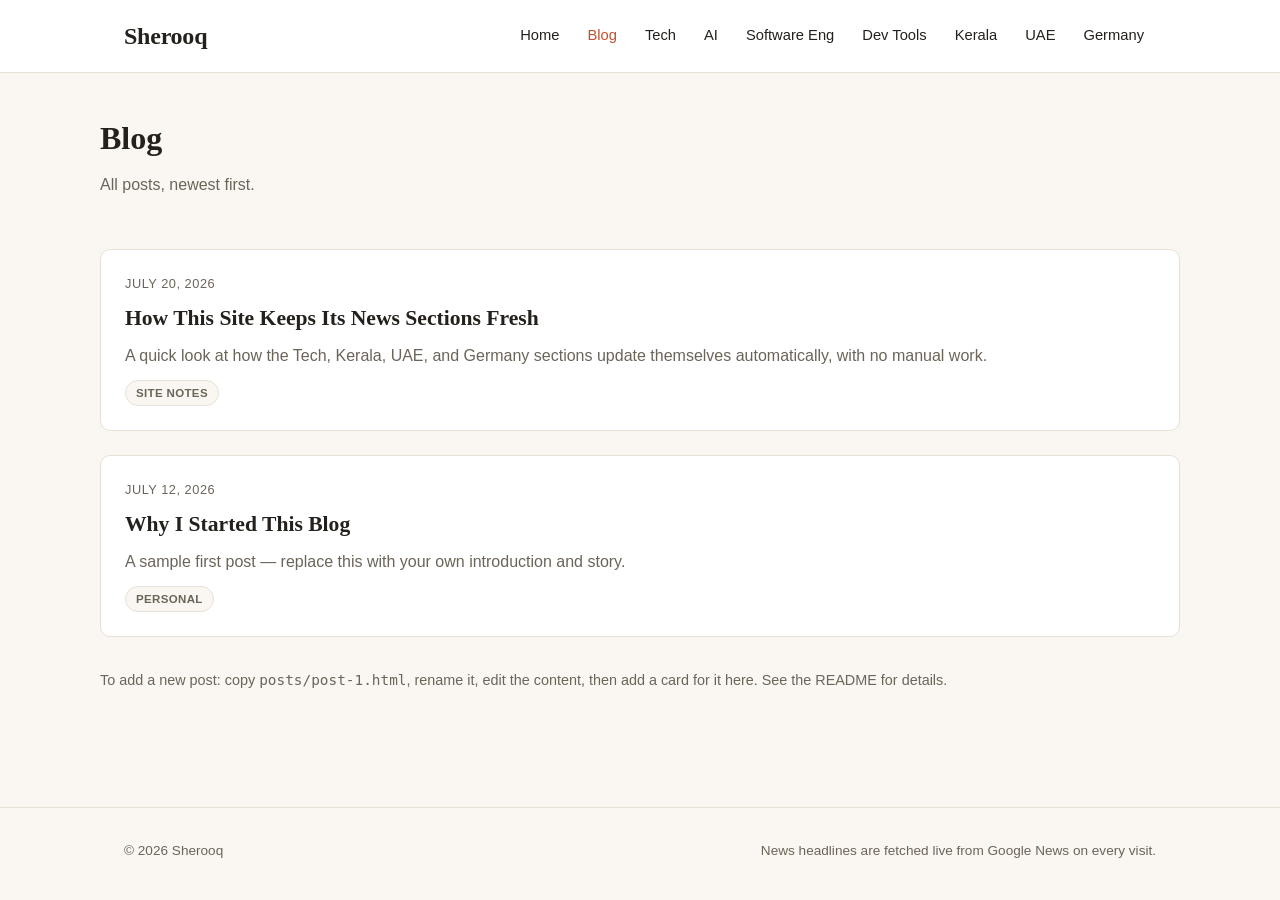
<file: blog.html>
<!DOCTYPE html>
<html lang="en">
<head>
<meta charset="UTF-8">
<meta name="viewport" content="width=device-width, initial-scale=1.0">
<title>Blog — Sherooq</title>
<link rel="stylesheet" href="css/style.css">
</head>
<body>

<header class="site-header">
  <div class="wrap">
    <a href="index.html" class="site-title">Sherooq</a>
    <button class="nav-toggle" aria-label="Toggle navigation">☰</button>
    <nav class="main-nav">
      <a href="index.html">Home</a>
      <a href="blog.html">Blog</a>
      <a href="news/tech.html">Tech</a>
      <a href="news/ai.html">AI</a>
      <a href="news/software-engineering.html">Software Eng</a>
      <a href="news/dev-tools.html">Dev Tools</a>
      <a href="news/kerala.html">Kerala</a>
      <a href="news/uae.html">UAE</a>
      <a href="news/germany.html">Germany</a>
    </nav>
  </div>
</header>

<main class="wrap section">
  <div class="page-header" style="border:none; padding-top:0;">
    <h1>Blog</h1>
    <p>All posts, newest first.</p>
  </div>

  <div class="post-list" style="margin-top:24px;">
    <div class="post-item">
      <div class="post-date">July 20, 2026</div>
      <h3><a href="posts/post-2.html">How This Site Keeps Its News Sections Fresh</a></h3>
      <p class="excerpt">A quick look at how the Tech, Kerala, UAE, and Germany sections update themselves automatically, with no manual work.</p>
      <span class="tag-pill">Site notes</span>
    </div>

    <div class="post-item">
      <div class="post-date">July 12, 2026</div>
      <h3><a href="posts/post-1.html">Why I Started This Blog</a></h3>
      <p class="excerpt">A sample first post — replace this with your own introduction and story.</p>
      <span class="tag-pill">Personal</span>
    </div>
  </div>

  <p style="margin-top:32px; color:var(--color-text-muted); font-size:0.9rem;">
    To add a new post: copy <code>posts/post-1.html</code>, rename it, edit the content, then add a card for it here. See the README for details.
  </p>
</main>

<footer class="site-footer">
  <div class="wrap">
    <span>&copy; <span data-year></span> Sherooq</span>
    <span>News headlines are fetched live from Google News on every visit.</span>
  </div>
</footer>

<script src="js/main.js"></script>
</body>
</html>
</file>
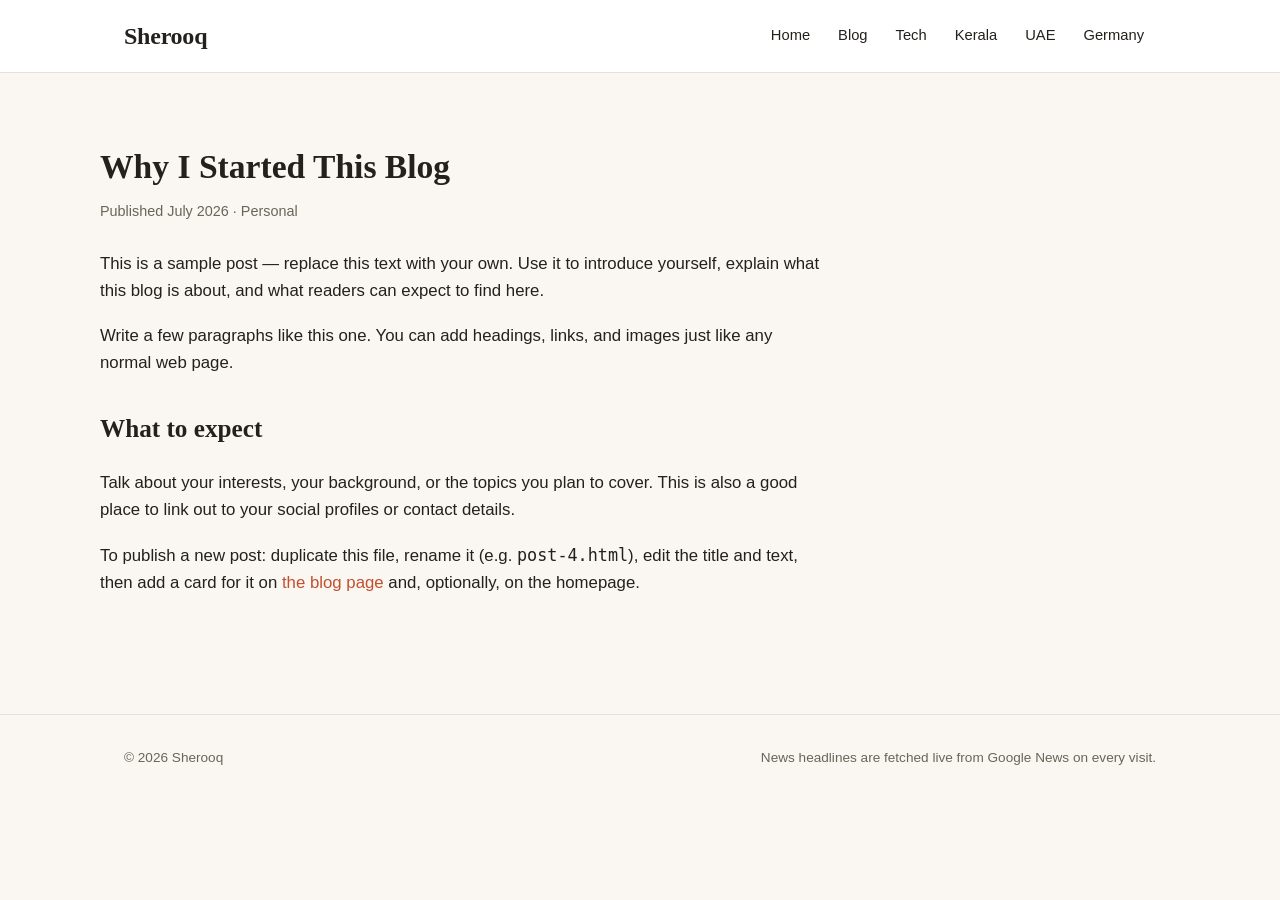
<file: posts/post-1.html>
<!DOCTYPE html>
<html lang="en">
<head>
<meta charset="UTF-8">
<meta name="viewport" content="width=device-width, initial-scale=1.0">
<title>Why I Started This Blog — Sherooq</title>
<link rel="stylesheet" href="../css/style.css">
</head>
<body>

<header class="site-header">
  <div class="wrap">
    <a href="../index.html" class="site-title">Sherooq</a>
    <button class="nav-toggle" aria-label="Toggle navigation">☰</button>
    <nav class="main-nav">
      <a href="../index.html">Home</a>
      <a href="../blog.html">Blog</a>
      <a href="../news/tech.html">Tech</a>
      <a href="../news/kerala.html">Kerala</a>
      <a href="../news/uae.html">UAE</a>
      <a href="../news/germany.html">Germany</a>
    </nav>
  </div>
</header>

<main class="wrap section">
  <article class="post-body">
    <h1>Why I Started This Blog</h1>
    <div class="post-meta">Published July 2026 &middot; Personal</div>

    <p>This is a sample post — replace this text with your own. Use it to introduce yourself, explain what this blog is about, and what readers can expect to find here.</p>

    <p>Write a few paragraphs like this one. You can add headings, links, and images just like any normal web page.</p>

    <h2>What to expect</h2>
    <p>Talk about your interests, your background, or the topics you plan to cover. This is also a good place to link out to your social profiles or contact details.</p>

    <p>To publish a new post: duplicate this file, rename it (e.g. <code>post-4.html</code>), edit the title and text, then add a card for it on <a href="../blog.html">the blog page</a> and, optionally, on the homepage.</p>
  </article>
</main>

<footer class="site-footer">
  <div class="wrap">
    <span>&copy; <span data-year></span> Sherooq</span>
    <span>News headlines are fetched live from Google News on every visit.</span>
  </div>
</footer>

<script src="../js/main.js"></script>
</body>
</html>
</file>
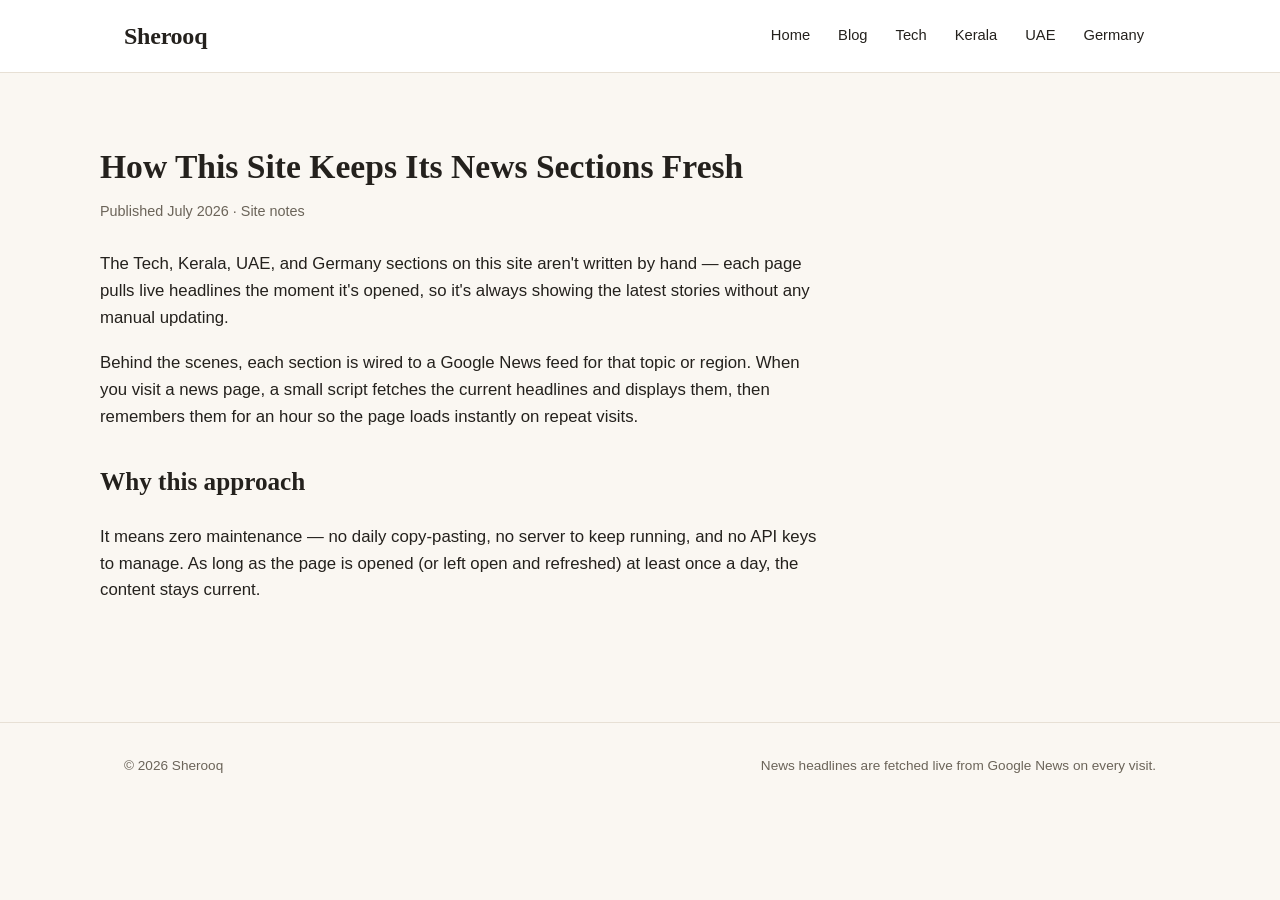
<file: posts/post-2.html>
<!DOCTYPE html>
<html lang="en">
<head>
<meta charset="UTF-8">
<meta name="viewport" content="width=device-width, initial-scale=1.0">
<title>How This Site Keeps Its News Sections Fresh — Sherooq</title>
<link rel="stylesheet" href="../css/style.css">
</head>
<body>

<header class="site-header">
  <div class="wrap">
    <a href="../index.html" class="site-title">Sherooq</a>
    <button class="nav-toggle" aria-label="Toggle navigation">☰</button>
    <nav class="main-nav">
      <a href="../index.html">Home</a>
      <a href="../blog.html">Blog</a>
      <a href="../news/tech.html">Tech</a>
      <a href="../news/kerala.html">Kerala</a>
      <a href="../news/uae.html">UAE</a>
      <a href="../news/germany.html">Germany</a>
    </nav>
  </div>
</header>

<main class="wrap section">
  <article class="post-body">
    <h1>How This Site Keeps Its News Sections Fresh</h1>
    <div class="post-meta">Published July 2026 &middot; Site notes</div>

    <p>The Tech, Kerala, UAE, and Germany sections on this site aren't written by hand — each page pulls live headlines the moment it's opened, so it's always showing the latest stories without any manual updating.</p>

    <p>Behind the scenes, each section is wired to a Google News feed for that topic or region. When you visit a news page, a small script fetches the current headlines and displays them, then remembers them for an hour so the page loads instantly on repeat visits.</p>

    <h2>Why this approach</h2>
    <p>It means zero maintenance — no daily copy-pasting, no server to keep running, and no API keys to manage. As long as the page is opened (or left open and refreshed) at least once a day, the content stays current.</p>
  </article>
</main>

<footer class="site-footer">
  <div class="wrap">
    <span>&copy; <span data-year></span> Sherooq</span>
    <span>News headlines are fetched live from Google News on every visit.</span>
  </div>
</footer>

<script src="../js/main.js"></script>
</body>
</html>
</file>
<file: css/style.css>
/* ============================================
   Sherooq's Blog — shared stylesheet
   ============================================ */

:root {
  --color-bg: #faf7f2;
  --color-bg-alt: #ffffff;
  --color-text: #24211d;
  --color-text-muted: #6b6459;
  --color-accent: #c1502e;
  --color-accent-dark: #9c3f24;
  --color-border: #e7e0d5;
  --color-card: #ffffff;

  --tech-color: #2b6cb0;
  --kerala-color: #1f8a5f;
  --uae-color: #b8860b;
  --germany-color: #6b4fa0;
  --ai-color: #0e7c86;
  --swe-color: #3b5bdb;
  --devtools-color: #c2660c;

  --font-body: -apple-system, BlinkMacSystemFont, "Segoe UI", Helvetica, Arial, sans-serif;
  --font-serif: Georgia, "Times New Roman", serif;

  --max-width: 1080px;
  --radius: 10px;
}

* { box-sizing: border-box; }

html { scroll-behavior: smooth; }

body {
  margin: 0;
  font-family: var(--font-body);
  background: var(--color-bg);
  color: var(--color-text);
  line-height: 1.6;
  -webkit-font-smoothing: antialiased;
}

a { color: var(--color-accent); text-decoration: none; }
a:hover { text-decoration: underline; }

img { max-width: 100%; display: block; }

.wrap {
  max-width: var(--max-width);
  margin: 0 auto;
  padding: 0 24px;
}

/* ---------- Header / nav ---------- */

.site-header {
  background: var(--color-bg-alt);
  border-bottom: 1px solid var(--color-border);
  position: sticky;
  top: 0;
  z-index: 50;
}

.site-header .wrap {
  display: flex;
  align-items: center;
  justify-content: space-between;
  padding-top: 16px;
  padding-bottom: 16px;
}

.site-title {
  font-family: var(--font-serif);
  font-size: 1.5rem;
  font-weight: 700;
  color: var(--color-text);
  letter-spacing: -0.01em;
}

.site-title:hover { text-decoration: none; opacity: 0.85; }

nav.main-nav {
  display: flex;
  gap: 4px;
  flex-wrap: wrap;
}

nav.main-nav a {
  color: var(--color-text);
  font-size: 0.92rem;
  font-weight: 500;
  padding: 8px 12px;
  border-radius: 6px;
}

nav.main-nav a:hover {
  background: var(--color-bg);
  text-decoration: none;
}

nav.main-nav a.active {
  color: var(--color-accent);
}

.nav-toggle {
  display: none;
  background: none;
  border: 1px solid var(--color-border);
  border-radius: 6px;
  padding: 8px 10px;
  font-size: 1rem;
  cursor: pointer;
}

@media (max-width: 720px) {
  .nav-toggle { display: block; }
  nav.main-nav {
    display: none;
    width: 100%;
    flex-direction: column;
    gap: 0;
    padding-top: 8px;
  }
  nav.main-nav.open { display: flex; }
  .site-header .wrap { flex-wrap: wrap; }
}

/* ---------- Hero ---------- */

.hero {
  padding: 56px 0 40px;
  border-bottom: 1px solid var(--color-border);
}

.hero h1 {
  font-family: var(--font-serif);
  font-size: 2.4rem;
  margin: 0 0 12px;
  line-height: 1.2;
}

.hero p {
  color: var(--color-text-muted);
  font-size: 1.1rem;
  max-width: 640px;
  margin: 0;
}

.page-header {
  padding: 40px 0 28px;
  border-bottom: 1px solid var(--color-border);
}

.page-header h1 {
  font-family: var(--font-serif);
  font-size: 2rem;
  margin: 0 0 8px;
}

.page-header p {
  color: var(--color-text-muted);
  margin: 0;
}

/* ---------- Section headings ---------- */

.section {
  padding: 40px 0;
}

.section-heading {
  display: flex;
  align-items: baseline;
  justify-content: space-between;
  margin-bottom: 20px;
  flex-wrap: wrap;
  gap: 8px;
}

.section-heading h2 {
  font-family: var(--font-serif);
  font-size: 1.5rem;
  margin: 0;
}

.section-heading .see-all {
  font-size: 0.9rem;
  font-weight: 600;
}

/* ---------- News category grid on homepage ---------- */

.news-grid {
  display: grid;
  grid-template-columns: repeat(auto-fit, minmax(230px, 1fr));
  gap: 16px;
}

.news-card {
  background: var(--color-card);
  border: 1px solid var(--color-border);
  border-radius: var(--radius);
  padding: 18px;
  border-top: 4px solid var(--card-color, var(--color-accent));
}

.news-card h3 {
  margin: 0 0 4px;
  font-size: 1.05rem;
}

.news-card h3 a { color: var(--color-text); }

.news-card .updated-tag {
  font-size: 0.75rem;
  color: var(--color-text-muted);
  margin-bottom: 10px;
  display: block;
}

.news-card ul {
  list-style: none;
  margin: 0;
  padding: 0;
}

.news-card li {
  margin-bottom: 8px;
  font-size: 0.9rem;
}

.news-card li a {
  color: var(--color-text);
}

.news-card li a:hover { color: var(--color-accent); }

.news-card.loading, .news-card.error {
  color: var(--color-text-muted);
  font-size: 0.9rem;
}

/* colored accents per category */
.tech-accent { --card-color: var(--tech-color); }
.kerala-accent { --card-color: var(--kerala-color); }
.uae-accent { --card-color: var(--uae-color); }
.germany-accent { --card-color: var(--germany-color); }
.ai-accent { --card-color: var(--ai-color); }
.swe-accent { --card-color: var(--swe-color); }
.devtools-accent { --card-color: var(--devtools-color); }

/* ---------- Blog post list ---------- */

.post-list {
  display: flex;
  flex-direction: column;
  gap: 24px;
}

.post-item {
  background: var(--color-card);
  border: 1px solid var(--color-border);
  border-radius: var(--radius);
  padding: 24px;
}

.post-item .post-date {
  font-size: 0.8rem;
  color: var(--color-text-muted);
  text-transform: uppercase;
  letter-spacing: 0.04em;
}

.post-item h3 {
  font-family: var(--font-serif);
  font-size: 1.35rem;
  margin: 6px 0 8px;
}

.post-item h3 a { color: var(--color-text); }

.post-item p.excerpt {
  color: var(--color-text-muted);
  margin: 0 0 10px;
}

.tag-pill {
  display: inline-block;
  font-size: 0.72rem;
  font-weight: 600;
  text-transform: uppercase;
  letter-spacing: 0.03em;
  background: var(--color-bg);
  border: 1px solid var(--color-border);
  border-radius: 999px;
  padding: 3px 10px;
  margin-right: 6px;
  color: var(--color-text-muted);
}

/* ---------- Single post page ---------- */

.post-body {
  max-width: 720px;
  font-size: 1.05rem;
}

.post-body h1 {
  font-family: var(--font-serif);
  font-size: 2.1rem;
  margin-bottom: 6px;
}

.post-body .post-meta {
  color: var(--color-text-muted);
  font-size: 0.9rem;
  margin-bottom: 28px;
}

.post-body p { margin: 0 0 18px; }
.post-body h2 { font-family: var(--font-serif); margin-top: 32px; }

/* ---------- News list page (full page per category) ---------- */

.news-page-header {
  padding: 40px 0 24px;
  border-bottom: 1px solid var(--color-border);
  border-top: 6px solid var(--card-color, var(--color-accent));
}

.news-page-header h1 {
  font-family: var(--font-serif);
  font-size: 2rem;
  margin: 0 0 6px;
}

.news-meta-row {
  display: flex;
  align-items: center;
  gap: 12px;
  color: var(--color-text-muted);
  font-size: 0.9rem;
  flex-wrap: wrap;
}

.refresh-btn {
  border: 1px solid var(--color-border);
  background: var(--color-bg-alt);
  border-radius: 6px;
  padding: 6px 12px;
  font-size: 0.85rem;
  cursor: pointer;
  font-weight: 600;
  color: var(--color-text);
}

.refresh-btn:hover { border-color: var(--card-color, var(--color-accent)); }

.headline-list {
  list-style: none;
  margin: 0;
  padding: 0;
  display: flex;
  flex-direction: column;
  gap: 2px;
}

.headline-list li {
  padding: 18px 0;
  border-bottom: 1px solid var(--color-border);
}

.headline-list a.headline-link {
  color: var(--color-text);
  font-size: 1.08rem;
  font-weight: 600;
  display: block;
  margin-bottom: 4px;
}

.headline-list a.headline-link:hover { color: var(--card-color, var(--color-accent)); }

.headline-meta {
  font-size: 0.8rem;
  color: var(--color-text-muted);
}

.state-message {
  padding: 32px 0;
  color: var(--color-text-muted);
  text-align: center;
}

.state-message.error { color: var(--color-accent-dark); }

.skeleton {
  height: 18px;
  border-radius: 4px;
  background: linear-gradient(90deg, var(--color-border) 25%, #f2ede3 37%, var(--color-border) 63%);
  background-size: 400% 100%;
  animation: skeleton-loading 1.4s ease infinite;
  margin-bottom: 10px;
}

@keyframes skeleton-loading {
  0% { background-position: 100% 50%; }
  100% { background-position: 0 50%; }
}

/* ---------- About / footer ---------- */

.about-box {
  background: var(--color-card);
  border: 1px solid var(--color-border);
  border-radius: var(--radius);
  padding: 24px;
}

.site-footer {
  border-top: 1px solid var(--color-border);
  margin-top: 60px;
  padding: 32px 0;
  color: var(--color-text-muted);
  font-size: 0.85rem;
}

.site-footer .wrap {
  display: flex;
  justify-content: space-between;
  flex-wrap: wrap;
  gap: 8px;
}
</file>
